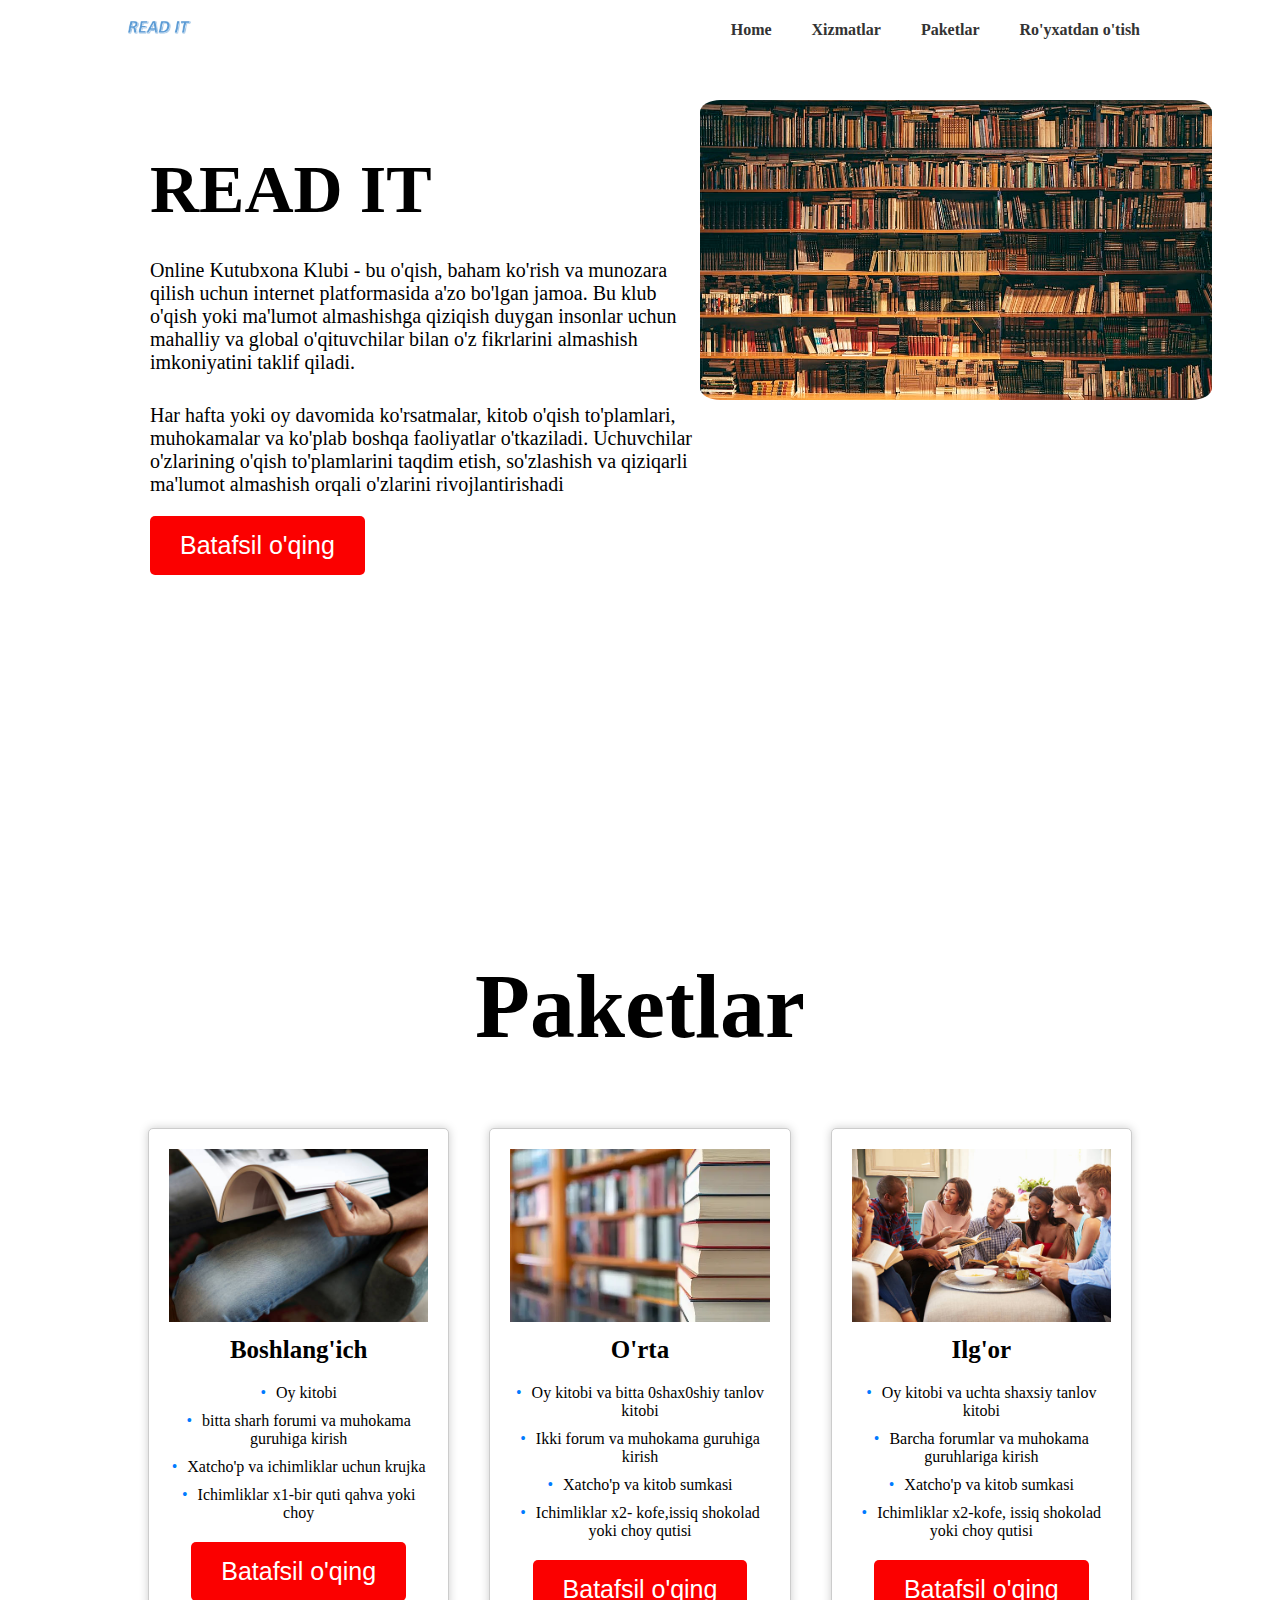
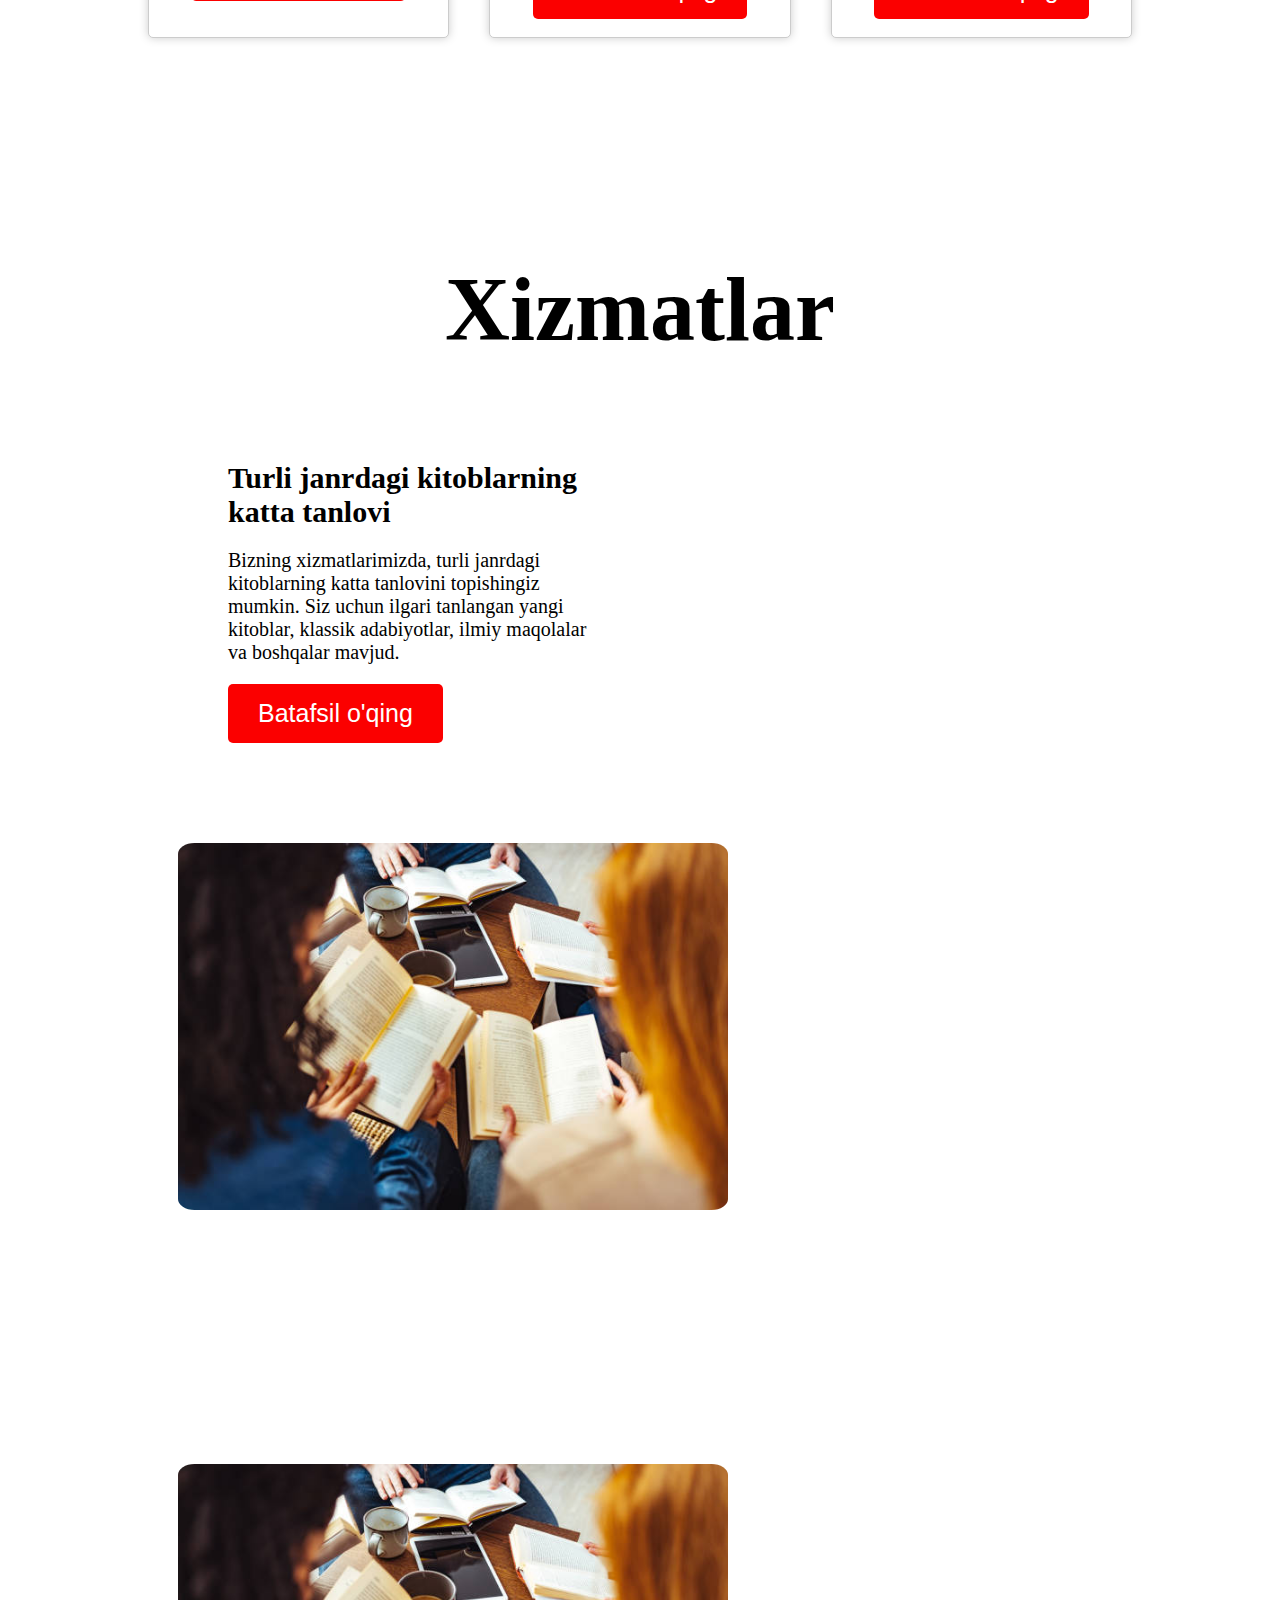
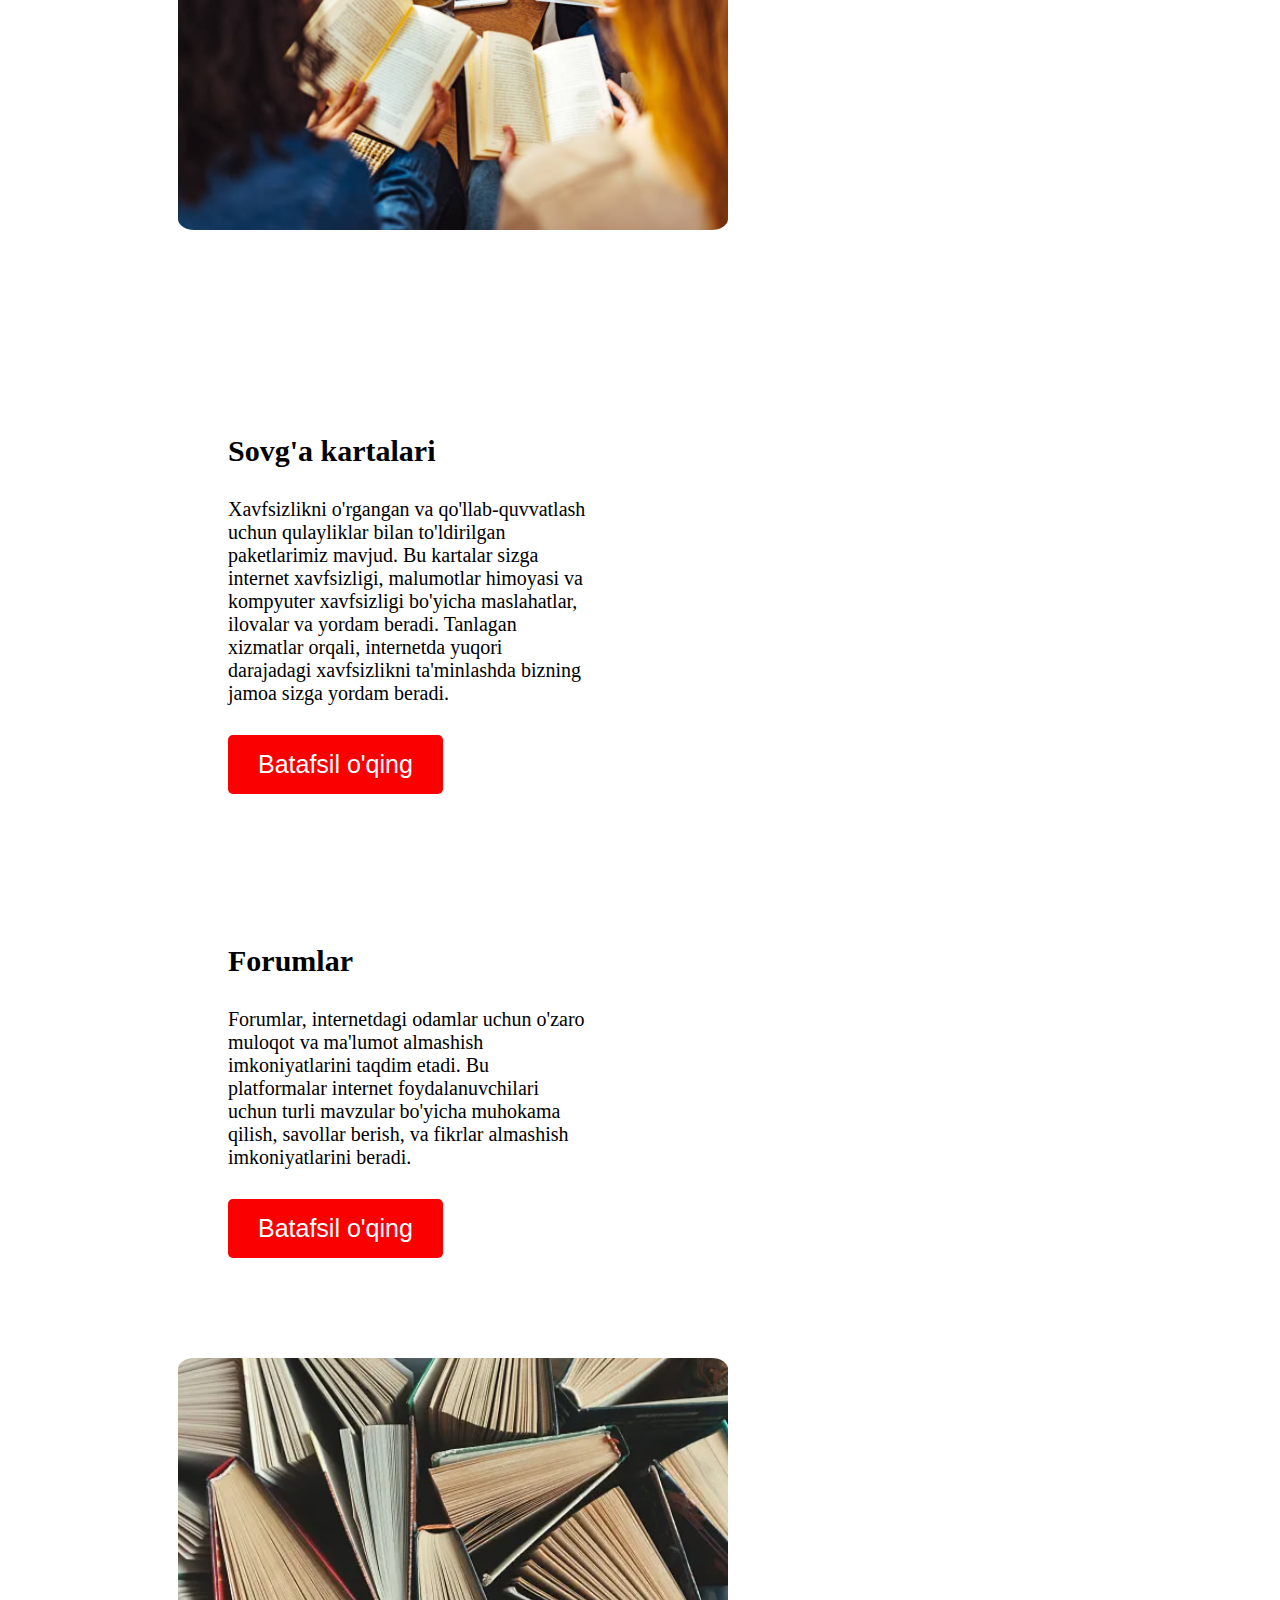
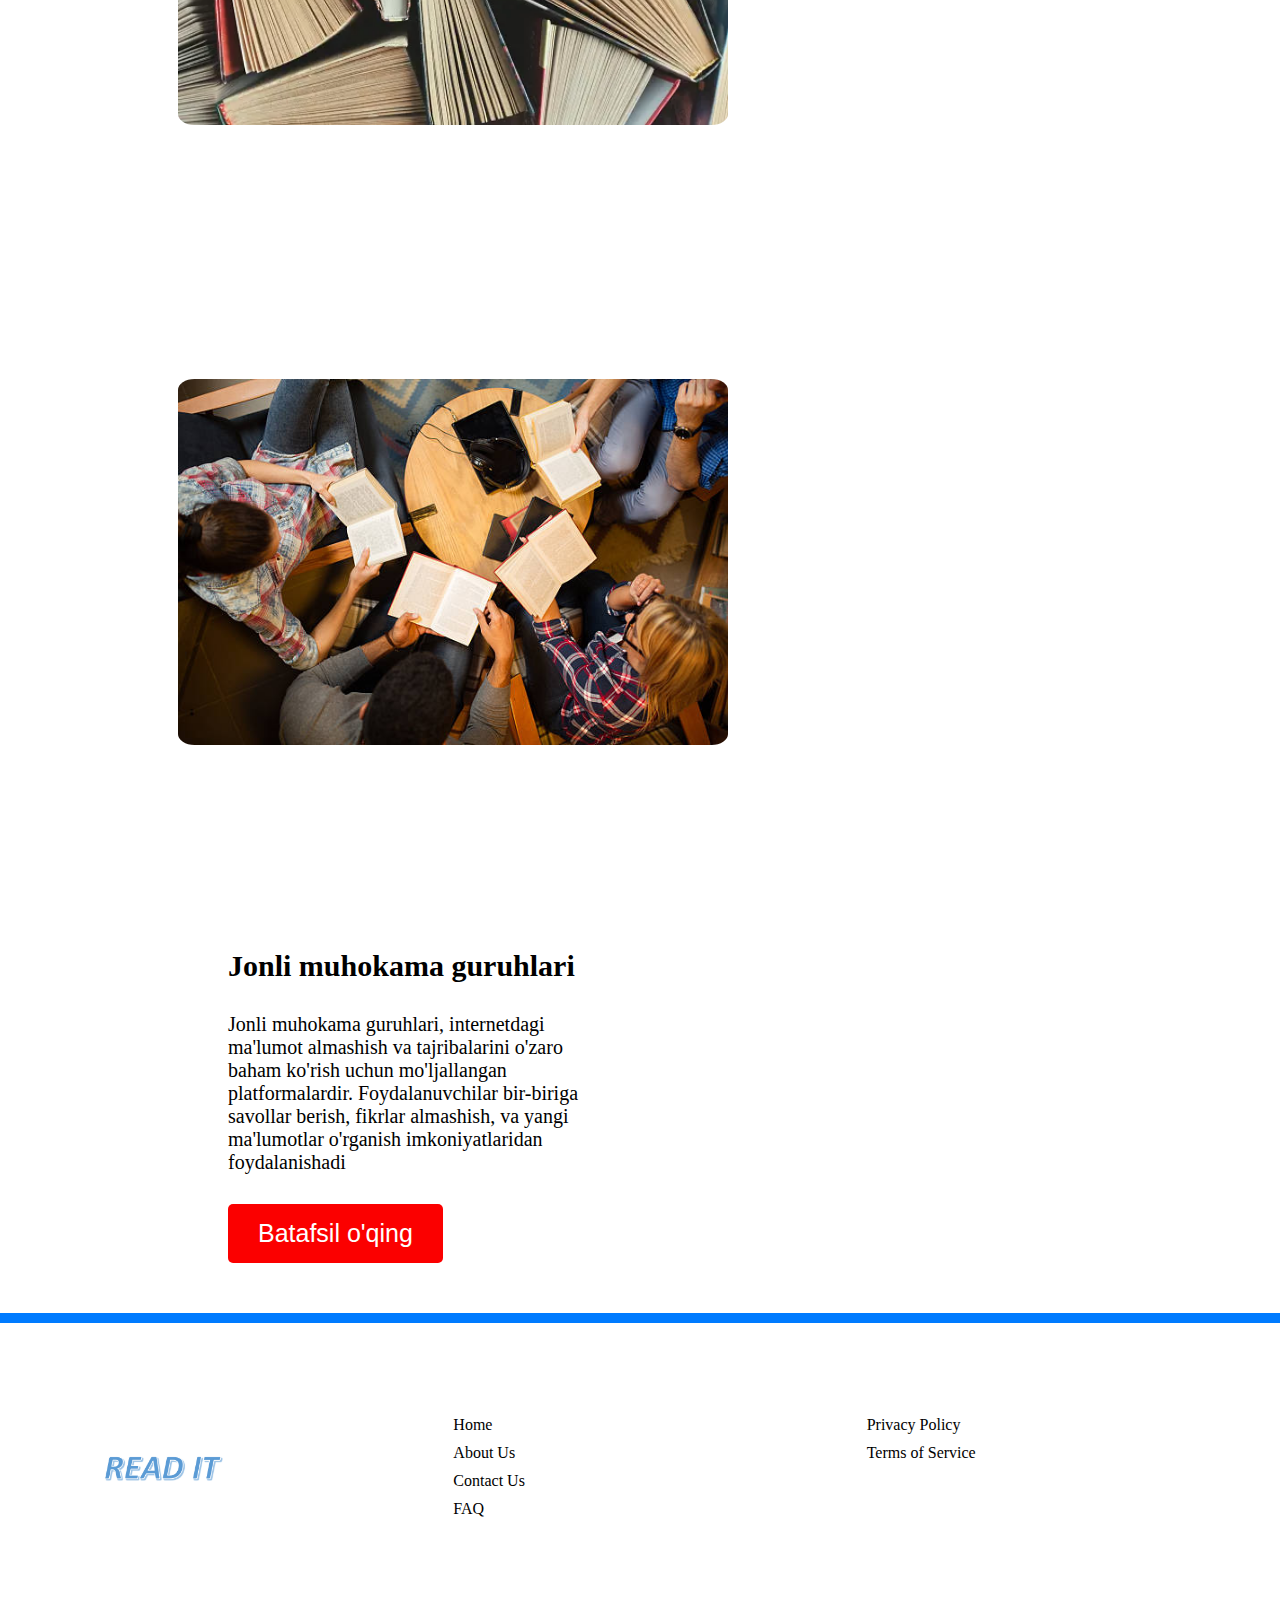
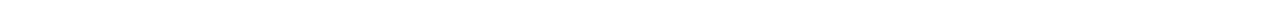
<file: index.html>
<!DOCTYPE html>
<html lang="en">
<head>
    <meta charset="UTF-8">
    <meta name="viewport" content="width=device-width, initial-scale=1.0">
    <title>Document</title>
    <link rel="stylesheet" href="style.css">
    <link rel="stylesheet" href="./sign-ing.css">
    <link rel="stylesheet" href="https://cdnjs.cloudflare.com/ajax/libs/font-awesome/5.15.3/css/all.min.css" integrity="sha512-k6E3cLdOEAk4D4O3Z4C4gkbcDm/fXw8zq2aBQ5DpRi7NkhmCeJvJ2jedHr1O6aZwzj5yfwtqsR6qbv7aPVTWg==" crossorigin="anonymous" referrerpolicy="no-referrer" />
</head>
<body>
    
    <nav>
        <div class="logo">
          <img src="./media/image_2024-02-12_11-19-04.png" alt="Logo">
        </div>
        <ul class="nav-links">
          <li><a href="#hero">Home</a></li>
          <li><a href="#services">Xizmatlar</a></li>
          <li><a href="#packages">Paketlar</a></li>
          <li><a href="./sign.html">Ro'yxatdan o'tish</a></li>
        </ul>
      </nav>
      <section class="home" id="Home">
        
        <div class="hero">
            <div style="margin-top: -50px;" class="left">
                <h1>READ IT</h1>
                <p>Online Kutubxona Klubi - bu o'qish, baham ko'rish va munozara qilish uchun internet platformasida a'zo bo'lgan jamoa. Bu klub o'qish yoki ma'lumot almashishga qiziqish duygan insonlar uchun mahalliy va global o'qituvchilar bilan o'z fikrlarini almashish imkoniyatini taklif qiladi. </p>
                <P>  Har hafta yoki oy davomida ko'rsatmalar, kitob o'qish to'plamlari, muhokamalar va ko'plab boshqa faoliyatlar o'tkaziladi. Uchuvchilar o'zlarining o'qish to'plamlarini taqdim etish, so'zlashish va qiziqarli ma'lumot almashish orqali o'zlarini rivojlantirishadi</p>
                <button style="margin-left: 50px; margin-top: 20px;" class="read-more">Batafsil o'qing</button> 
            </div>
            <div class="right">
                <img src="./media/library-book-bookshelf-read.jpg" alt="Vinyl Records">
            </div>
        </div>
      </section>
            <section class="packages" id="packages">
        <div style="margin-bottom: 200px;" class="container">
            <h1 class="main-h">Paketlar</h1>
            
            <div class="container-1">
            <div class="card">
                <img src="./media/read it.jpg" alt="Debut">
                <h2>Boshlang'ich</h2>
                <ul>
                    <li>Oy kitobi </li>
                    <li>bitta sharh forumi va muhokama guruhiga kirish </li>
                    <li>Xatcho'p va ichimliklar uchun krujka </li>
                    <li>Ichimliklar x1-bir quti qahva yoki choy </li>
                    
                    <button class="read-more">Batafsil o'qing</button>
                </ul>
            </div>
            
            <div class="card">
                <img src="./media/istockphoto-1503372066-170667a.webp" alt="Chart Topper">
                <h2>O'rta</h2>
                <ul>
                    <li>Oy kitobi va bitta 0shax0shiy tanlov kitobi </li>
                    <li>Ikki forum va muhokama guruhiga kirish </li>
                    <li>Xatcho'p va kitob sumkasi</li>
                    <li>Ichimliklar x2- kofe,issiq shokolad yoki choy qutisi </li>
                    <button class="read-more">Batafsil o'qing</button>
                </ul>
            </div>
            
            <div class="card">
                <img src="./media/muhokama.jpg" alt="Hall of Fame">
                <h2> Ilg'or</h2>
                <ul>
                    <li>Oy kitobi va uchta shaxsiy tanlov kitobi </li>
                    <li>Barcha forumlar va muhokama guruhlariga kirish </li>
                    <li>Xatcho'p va kitob sumkasi</li>
                    <li>Ichimliklar x2-kofe, issiq shokolad yoki choy qutisi</li>
                    <button class="read-more">Batafsil o'qing</button>
                </ul>
            </div>
        </div>
         </div>
      </section>
      <section class="service" id="services">
        <div class="container">
        <h1 style="margin-bottom: -100px;" class="main-h">Xizmatlar</h1>
        <div class="services-container">
            <div class="service-row">
              <div style="margin-top: 50px;" class="service-text">
                <h2 >Turli janrdagi kitoblarning katta tanlovi</h2>
                <p style="margin-top: 20px;"> Bizning xizmatlarimizda, turli janrdagi kitoblarning katta tanlovini topishingiz mumkin. Siz uchun ilgari tanlangan yangi kitoblar, klassik adabiyotlar, ilmiy maqolalar va boshqalar mavjud.</p>
                
                <button  style="margin-top: 20px;" class="read-more">Batafsil o'qing</button>
              </div>
              <div class="service-image">
                <img src="./media/istockphoto-1389876555-612x612.jpg" alt="Album Sales">
              </div>
              
            </div>
            <div class="service-row">
                <div class="service-image">
                    <img src="./media/istockphoto-1389876555-612x612.jpg" alt="Album Trade-Ins">
                  </div>
                <div class="service-text">
                <h2>Sovg'a kartalari </h2>
                <p> Xavfsizlikni o'rgangan va qo'llab-quvvatlash uchun qulayliklar bilan to'ldirilgan paketlarimiz mavjud. Bu kartalar sizga internet xavfsizligi, malumotlar himoyasi va kompyuter xavfsizligi bo'yicha maslahatlar, ilovalar va yordam beradi. Tanlagan xizmatlar orqali, internetda yuqori darajadagi xavfsizlikni ta'minlashda bizning jamoa sizga yordam beradi.</p>
                <button class="read-more">Batafsil o'qing</button>
              </div>
              
            </div>
            <div class="service-row">
              <div class="service-text">
                <h2>Forumlar</h2>
                <p> Forumlar, internetdagi odamlar uchun o'zaro muloqot va ma'lumot almashish imkoniyatlarini taqdim etadi. Bu platformalar internet foydalanuvchilari uchun turli mavzular bo'yicha muhokama qilish, savollar berish, va fikrlar almashish imkoniyatlarini beradi.</p>
                <button class="read-more">Batafsil o'qing</button>
              </div>
              <div class="service-image">
                <img src="./media/istockphoto-1158413597-170667a.webp" alt="404">
              </div>
            </div>
            <div class="service-row">
                <div class="service-image">
                    <img src="./media/guruhlar.jpg" alt="404">
                  </div>
                <div class="service-text">
                <h2>Jonli muhokama guruhlari</h2>
                <p>Jonli muhokama guruhlari, internetdagi ma'lumot almashish va tajribalarini o'zaro baham ko'rish uchun mo'ljallangan platformalardir. Foydalanuvchilar bir-biriga savollar berish, fikrlar almashish, va yangi ma'lumotlar o'rganish imkoniyatlaridan foydalanishadi</p>
                <button class="read-more">Batafsil o'qing</button>
              </div>
              
            </div>
          </div>
        </div>
      </section>

      
      <footer>
        <div class="container-2">
          <div class="footer-column">
            <div class="footer-logo">
              <img src="./media/image_2024-02-12_11-19-04.png" alt="Music Subscription Service">
            </div>
            <div class="footer-social-media">
                <ul>
                  <li><a href="#"><i class="fab fa-facebook"></i></a></li>
                  <li><a href="#"><i class="fab fa-twitter"></i></a></li>
                  <li><a href="#"><i class="fab fa-instagram"></i></a></li>
                  <li><a href="#"><i class="fab fa-youtube"></i></a></li>
                </ul>
              </div>
          </div>
          <div class="footer-column">
            <div class="footer-links">
              <h3>Links</h3>
              <ul>
                <li><a href="#home">Home</a></li>
                <li><a href="#">About Us</a></li>
                <li><a href="#sign">Contact Us</a></li>
                <li><a href="#home">FAQ</a></li>
              </ul>
            </div>
          </div>
          <div class="footer-column">
            <div class="footer-legal">
              <h3>Legal</h3>
              <ul>
                <li><a href="#">Privacy Policy</a></li>
                <li><a href="#">Terms of Service</a></li>
              </ul>
            </div>
          </div>
        </div>
      </footer>
</body>
</html>
</file>
<file: style.css>
*{
    margin: 0;
    padding: 0;
    box-sizing: border-box;
    background-color: white;
    scroll-behavior: smooth;
}
.container{
    width: 80vw;
    margin: 0 auto;
}
nav {
    display: flex;
    width: 100vw;
    height: 60px;
    margin: 0 auto;
    justify-content: space-between;
    align-items: center;
    padding: 20px;
    position: fixed;
  }
  .main-h{
    font-size: 90px;
    text-align: center;
    margin-top: 100px;
    margin-bottom: 50px;

  }
  .logo img {
    height: 50px;
    margin-left: 100px;
  }
  .flex{
    display: flex;
  }
  .nav-links {
    display: flex;
    justify-content: space-around;
    align-items: center;
    list-style: none;
    margin: 0;
    padding: 0;
    margin-right: 100px ;
  }
  
  .nav-links li {
    margin: 0 20px;
  }
  
  .nav-links li a {
    font-size: 16px;
    text-decoration: none;
    color: #333;
    font-weight: bold;
  }
.hero {
    display: flex;
    justify-content: space-around;
    padding: 0 100px;
    background-color: #fff;
    height: 95vh;
}
.hero h1 {
    margin-top: 200px;
    margin-left: 50px;
    font-size: 68px;
    
}

.hero p {
    font-size: 20px;
    margin-top: 30px;
    width: 550px;
    margin-left: 50px;
}
.hero .left {
    flex-basis: 60%;
}
.hero .right {
    flex-basis: 60%;
    margin-top: 100px;
}
.right img{
    width: 40vw;
    border-radius: 4%;
}
@media screen and (max-width: 768px) {
    .hero {
        padding: 50px;
    }
    .hero .left, .hero .right {
        flex-basis: 100%;
    }
}

.services-container {
    display: flex;
    flex-wrap: wrap;
    justify-content: center;
    align-items: center;
    padding: 50px;
    
  }
  
  .service-row {
    display: flex;
    flex-wrap: wrap;
    justify-content: space-between;
    margin-top: 50px;;
    width: 100%;
    border-radius: 20px;
    
  }
  .read-more {
    background-color: #fb0000;
    color: #fff;
    border: none;
    margin-top: 10px;
    padding: 15px 30px;
    border-radius: 5px;
    font-size: 25px;
    cursor: pointer;
  }
  
  .read-more:hover {
    background-color: #4764d7;
  }
  
  .service-text {
    flex-basis: 50%;
    padding-right: 50px;
    padding-left: 50px;
    margin-top: 50px;
  }
  .service-text h2{
    font-size: 30px;
    margin-top: 50px;
   
  }
  .service-text p{
    font-size: 20px;
    margin-top: 30px;
  }
  .service-text button{
   margin-top: 30px;
  }
  
  .service-image {
    flex-basis: 40%;
  }
  
  .service-image img {
    width: 550px;
    margin: 100px 0;
    border-radius: 3%;
  }
  .card {
	border: 1px solid #ccc;
	border-radius: 5px;
	box-shadow: 0 0 10px #ccc;
	padding: 20px;
	margin: 20px;
	display: inline-block;
	width: 400px;
    height: 510px;
    justify-content: space-around;
	text-align: center;
       
}
.container-1{
    display: flex;
    justify-content: space-around;
}

.card img {
	max-width: 100%;
}

.card h2 {
	font-size: 25px;
	margin-top: 10px;
}

.card ul {
	list-style: none;
	padding: 0;
	margin-top: 20px;
    list-style: none;
    
}

.card ul li {
	font-size: 16px;
	margin-bottom: 10px;
 
}

.card ul li:before {
	content: "\2022";
	margin-right: 10px;
	color: #007bff;
}
.other-service img{
    height: 550px;
    align-items: center;
}
footer {
    background-color: #fff;
    color: #fff;
    padding: 50px 0;
    border-top: #007bff solid 10px;
  }
  
  .container-2 {
    max-width: 1200px;
    margin: 0 auto;
    display: flex;
    justify-content: space-between;
    align-items: flex-start;
  }
  
  .footer-column {
    flex: 1;
    margin-right: 40px;
  }
  
  .footer-column:last-child {
    margin-right: 0;
  }
  
  .footer-logo img {
    max-width: 150px;
    margin: 50px;
  }
  
  .footer-social-media ul {
    list-style: none;
    margin: 0;
    padding: 0;
    display: flex;
  }
  
  .footer-social-media ul li {
    margin-right: 20px;
  }
  
  .footer-social-media ul li a {
    color: #fff;
    font-size: 24px;
  }
  
  .footer-links h3,
  .footer-legal h3 {
    font-size: 20px;
    font-weight: bold;
    margin-bottom: 20px;
  }
  
  .footer-links ul,
  .footer-legal ul {
    list-style: none;
    margin: 0;
    padding: 0;
  }
  
  .footer-links ul li,
  .footer-legal ul li {
    margin-bottom: 10px;
  }
  
  .footer-links ul li a,
  .footer-legal ul li a {
    color: #000;
    text-decoration: none;
    font-size: 16px;
  }
  
  @media screen and (max-width: 768px) {
    .container {
      flex-wrap: wrap;
    }
    
    .footer-column {
      flex: 1 0 100%;
      margin: 0 0 40px;
    }
    
    .footer-column:last-child {
      margin-bottom: 0;
    }
  }
</file>
<file: sign-ing.css>
nav {
    display: flex;
    width: 100vw;
    height: 60px;
    margin: 0 auto;
    justify-content: space-between;
    align-items: center;
    padding: 20px;
    position: fixed;
    
  }
  .main-h{
    font-size: 90px;
    text-align: center;
    margin-top: 100px;
    margin-bottom: 50px;

  }
  .logo img {
    height: 50px;
    margin-left: 100px;
  }
  .flex{
    display: flex;
  }
  .nav-links {
    display: flex;
    justify-content: space-around;
    align-items: center;
    list-style: none;
    margin: 0;
    padding: 0;
    margin-right: 100px ;
  }
  
  .nav-links li {
    margin: 0 20px;
  }
  
  .nav-links li a {
    font-size: 16px;
    text-decoration: none;
    color: #333;
    font-weight: bold;
  }
.signin-section {
    max-width: 400px;
    margin: 0 auto;
    
    padding: 20px;
    height: 300px;
    background-color: #fff;
  }
  
  .signin-section h2 {
    margin-top: 200px;
    text-align: center;
    margin-bottom: 20px;
  }
  
  .signin-section form {
    display: flex;
    flex-direction: column;
  }
  
  .signin-section label {
    margin-bottom: 10px;
  }
  
  .signin-section input[type="email"],
  .signin-section input[type="password"] {
    padding: 10px;
    margin-bottom: 20px;
    border: 1px solid #ccc;
    border-radius: 3px;
  }
  
  .signin-section input[type="submit"] {
    background-color: #333;
    color: #fff;
    padding: 10px;
    border: none;
    border-radius: 3px;
    cursor: pointer;
  }
  
  .signin-section input[type="submit"]:hover {
    background-color: #555;
  }
  .navar-1{
    position: fixed;
}
</file>
